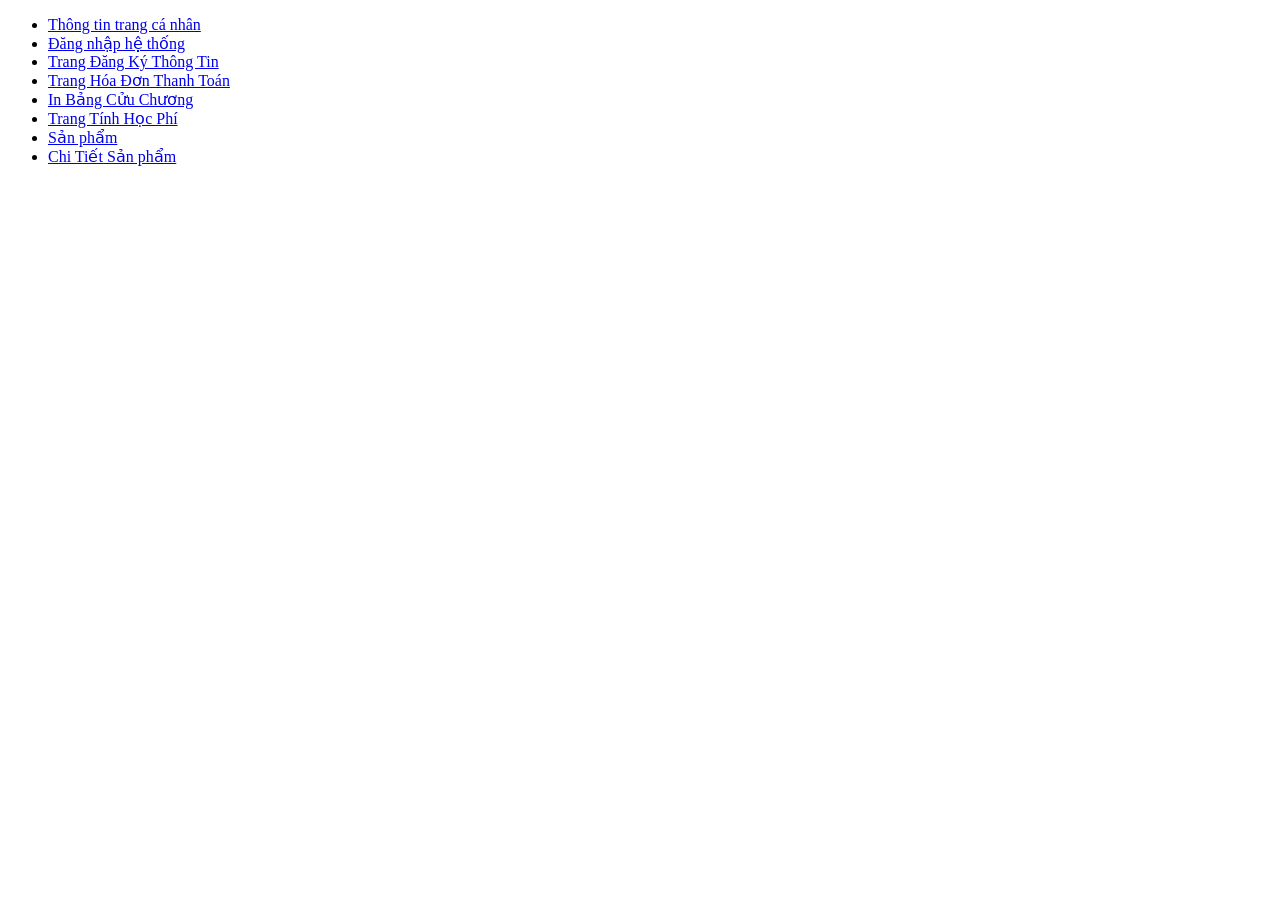
<file: index.html>
<!DOCTYPE html>
<html>
    <head>
        <title>Thiết kế web vơi HTML</title>
        <meta charset="utf-8"
        <link rel="stylesheet" href=".../css/style.css">
    </head>
    <body>
    <ul>
        <li>
            <a href="html/page1.html">Thông tin trang cá nhân</a>
        </li>
        <li>
           <a href="html/page2.html">Đăng nhập hệ thống</a>
        </li>
         <li>
           <a href="html/page3.html">Trang Đăng Ký Thông Tin</a>      
        </li>
         <li>
           <a href="html/page4.html">Trang Hóa Đơn Thanh Toán</a>      
        </li>
         <li>
           <a href="html/page5.html">In Bảng Cửu Chương</a>      
        </li>
         <li>
           <a href="html/page6.html">Trang Tính Học Phí</a>      
        </li>
         <li>
            <a href="html/page7.html">Sản phẩm </a> 
         </li>
        <li>
            <a href="html/page8.html">Chi Tiết Sản phẩm </a> 
         </li>
    </ul>
    </body>
</html>
</file>
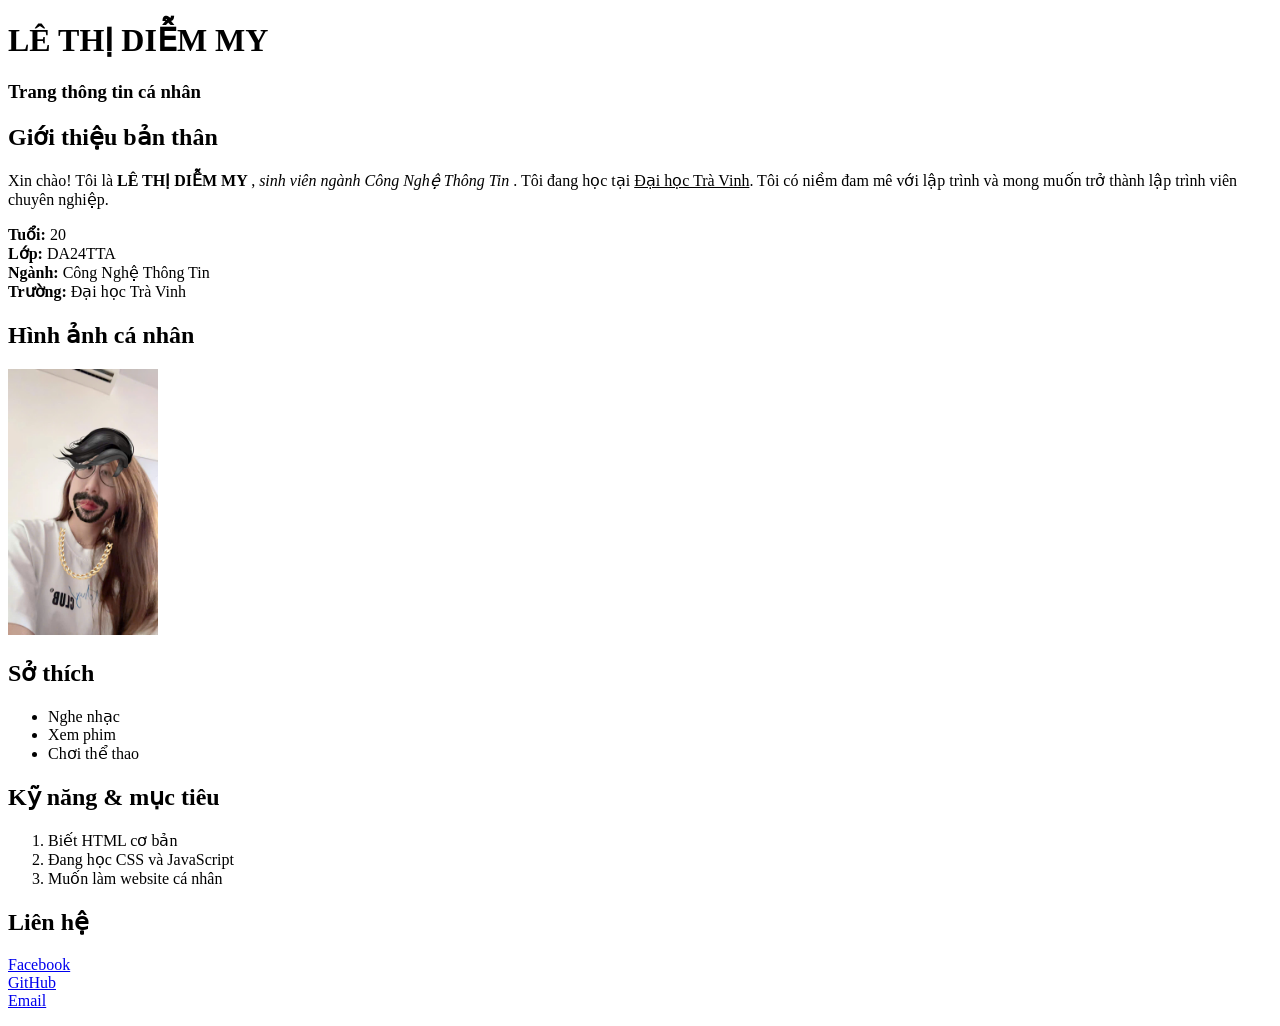
<file: html/page1.html>
<!DOCTYPE html>
<html lang = "vi">
<head>
	<meta charset="UTF-8">
	<title>THÔNG TIN CÁ NHÂN</title> 
</head>
<body>
	<h1>LÊ THỊ DIỄM MY</h1>
	<h3>Trang thông tin cá nhân </h3>
	<h2>Giới thiệu bản thân</h2>
    <p>
        Xin chào! Tôi là <b>LÊ THỊ DIỄM MY </b>, <i>sinh viên ngành Công Nghệ Thông Tin </i>. 
        Tôi đang học tại <u>Đại học Trà Vinh</u>. 
        Tôi có niềm đam mê với lập trình và mong muốn trở thành lập trình viên chuyên nghiệp.
    </p>
<p>
     	   <b>Tuổi:</b> 20 <br>
     	   <b>Lớp:</b> DA24TTA<br>
      	  <b>Ngành:</b> Công Nghệ Thông Tin <br>
          <b>Trường:</b> Đại học Trà Vinh
</p>
<h2>Hình ảnh cá nhân</h2>
    <img src="../assets/images/avatar.jpg" alt="Ảnh cá nhân" width="150">
    <h2>Sở thích</h2>
    <ul>
        <li>Nghe nhạc</li>
        <li>Xem phim</li>
        <li>Chơi thể thao</li>
    </ul>

    <h2>Kỹ năng & mục tiêu</h2>
    <ol>
        <li>Biết HTML cơ bản</li>
        <li>Đang học CSS và JavaScript</li>
        <li>Muốn làm website cá nhân</li>
    </ol>
<h2>Liên hệ</h2>
    <p>
        <a href="https://www.facebook.com/diem.my.717616?locale=vi_VN">Facebook</a><br>
        <a href="https://github.com/myle2136">GitHub</a><br>
        <a href="mailto:lemy2136@gmail.com">Email</a>
    </p>
</body>
</html>
</file>
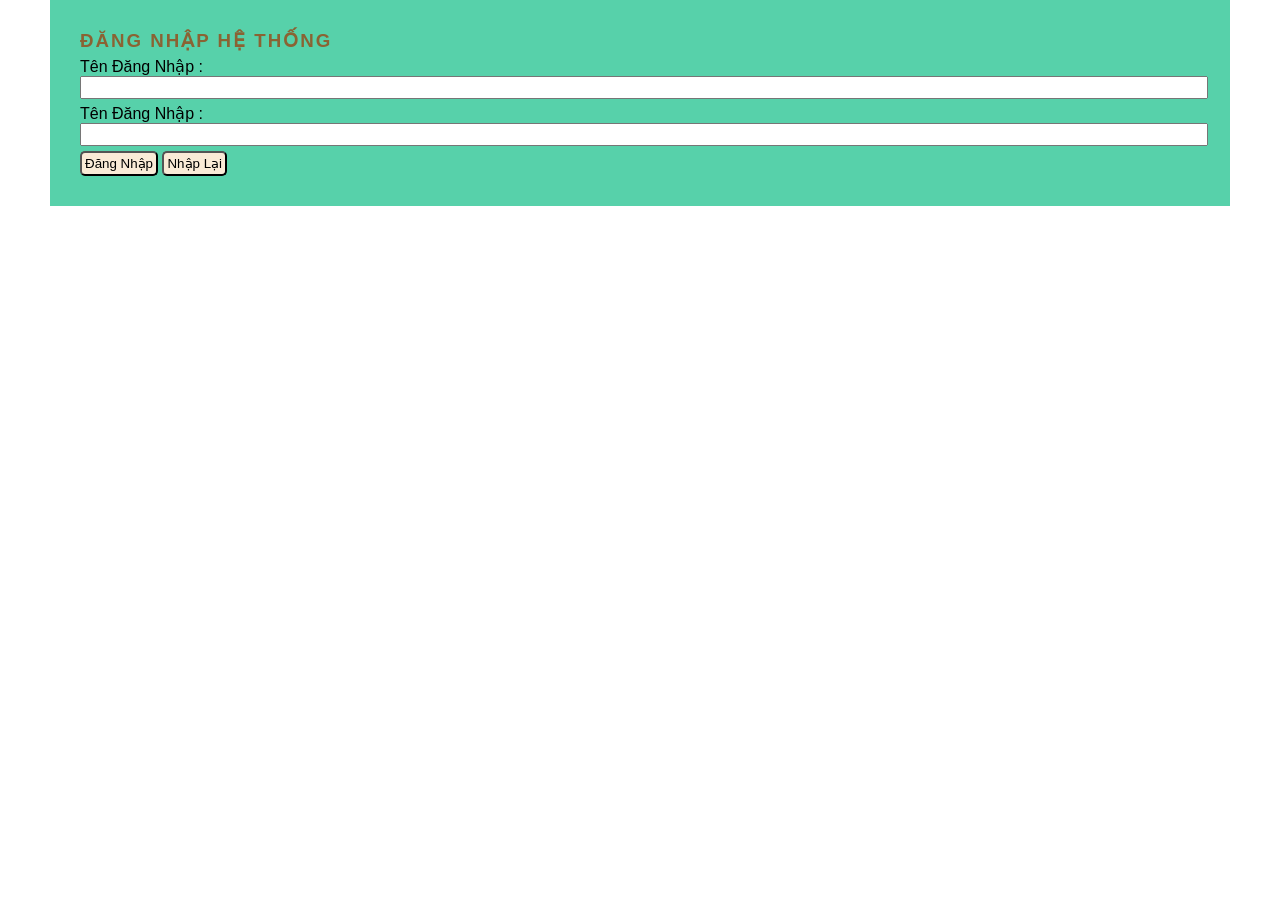
<file: html/page2.html>
<!DOCTYPE html>
<html lang = "vi">
    <head> 
        <title>Thiết Kế Form Đăng Nhập</title>
        <meta charset="utf-8">
        <link rel = "stylesheet" href = "../css/style2.css">   
    </head>
    <body>
        <div class = "container">
            <form id = "form-group">
                <h3 id = "title">Đăng nhập hệ thống</h3>
                <div class = "form-group">
                    <label for = "txtUsername">Tên Đăng Nhập : </label>
                    <input class = "form-control" type = "password" id = "txtUsername": name = "txtUsername">
                </div>
                <div class = "form-group">
                    <label for = "ttxPassword">Tên Đăng Nhập : </label>
                    <input class = "form-control" type = "passwword" id = "ttxPassword" name = "txtUsername"> 
                </div>
                <input class="button" type="submit" id="sbLogin" name="sbLogin" value="Đăng Nhập">
                <input class = "button" type="reset" id="rsCancel" name="rsCancel" value="Nhập Lại">
            </form>
        </div>   
    </body>
</html>
</file>
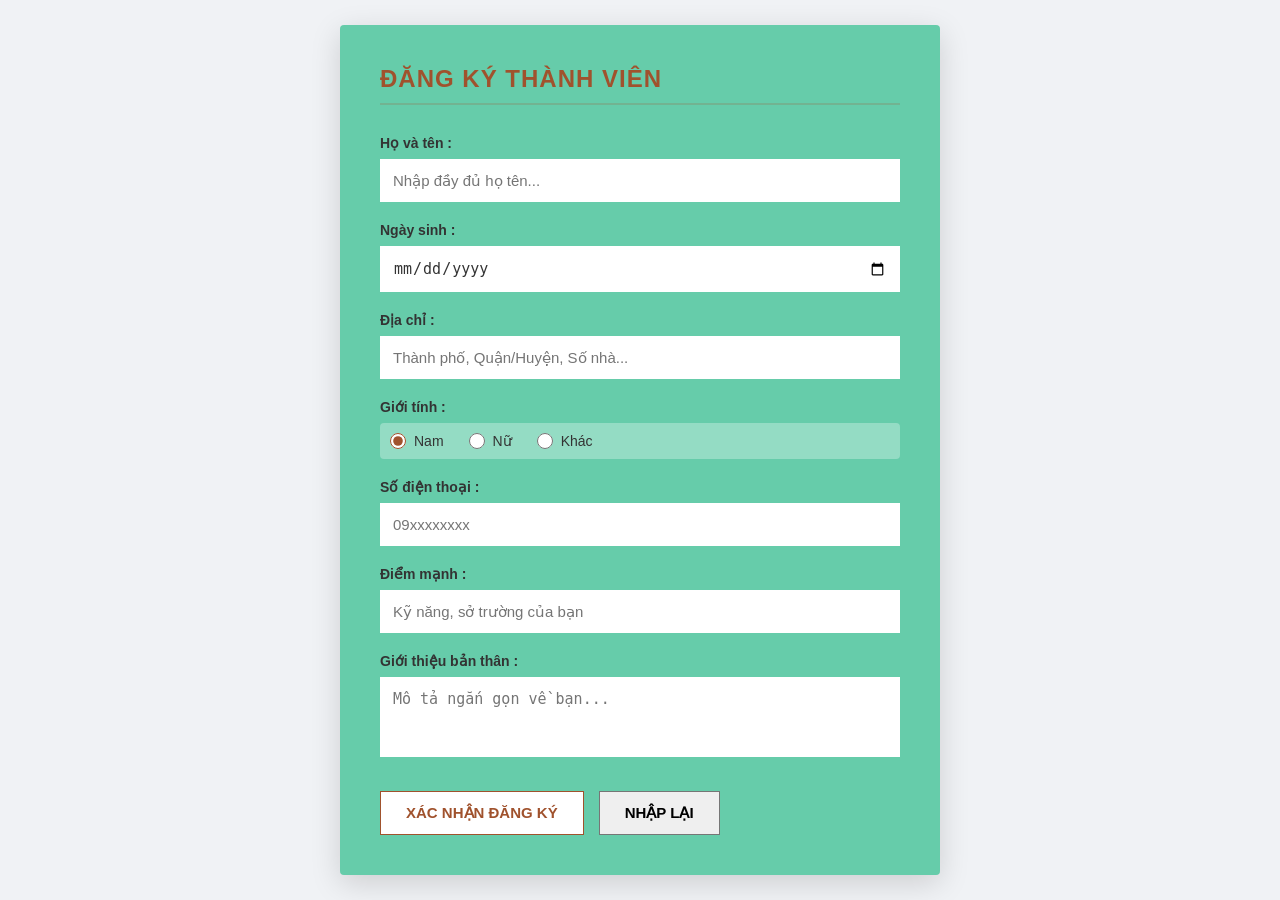
<file: html/page3.html>
<!DOCTYPE html>
<html lang = "vi">
    <head> 
        <title>Trang Đăng Ký Thông Tin</title>
        <meta charset="utf-8">
        <meta name="viewport" content="width=device-width, initial-scale=1.0">
        <link rel = "stylesheet" href = "../css/style3.css">   
    </head>
    <body>
   <div class="registration-wrapper">
    <h2>Đăng Ký Thành Viên</h2>
    
    <form action="#">
        <div class="form-row">
            <label>Họ và tên :</label>
            <input type="text" placeholder="Nhập đầy đủ họ tên..." required>
        </div>

        <div class="form-row">
            <label>Ngày sinh :</label>
            <input type="date" required>
        </div>

        <div class="form-row">
            <label>Địa chỉ :</label>
            <input type="text" placeholder="Thành phố, Quận/Huyện, Số nhà...">
        </div>

        <div class="form-row">
            <label>Giới tính :</label>
            <div class="gender-options">
                <label><input type="radio" name="gender" value="nam" checked> Nam</label>
                <label><input type="radio" name="gender" value="nu"> Nữ</label>
                <label><input type="radio" name="gender" value="khac"> Khác</label>
            </div>
        </div>

        <div class="form-row">
            <label>Số điện thoại :</label>
            <input type="tel" placeholder="09xxxxxxxx" required>
        </div>

        <div class="form-row">
            <label>Điểm mạnh :</label>
            <input type="text" placeholder="Kỹ năng, sở trường của bạn">
        </div>

        <div class="form-row">
            <label>Giới thiệu bản thân :</label>
            <textarea rows="3" placeholder="Mô tả ngắn gọn về bạn..."></textarea>
        </div>

        <div class="action-btns">
            <button type="submit" class="btn btn-submit">Xác nhận Đăng ký</button>
            <button type="reset" class="btn">Nhập lại</button>
        </div>
    </form>
    </div>

    </body>
</html>
</file>
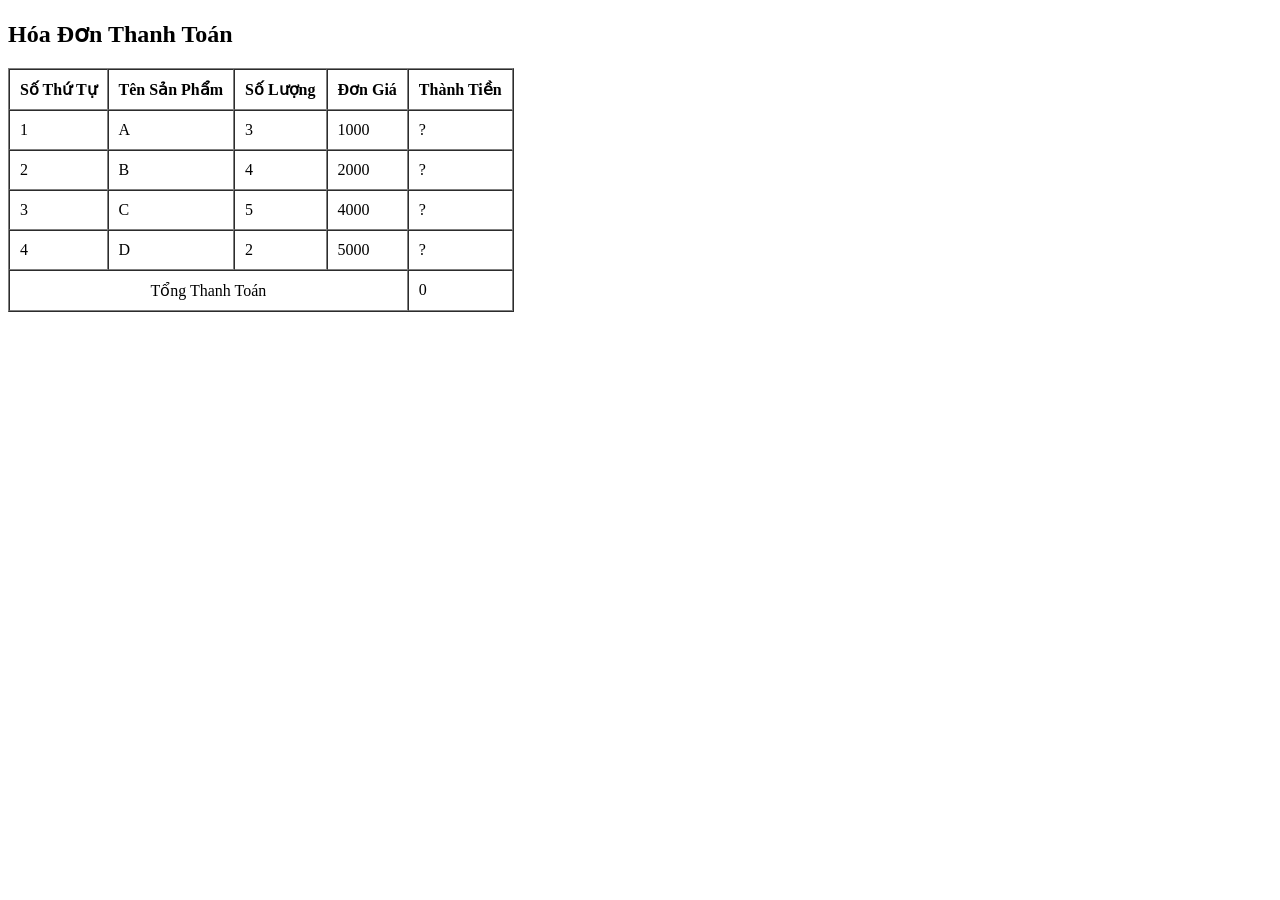
<file: html/page4.html>
<!DOCTYPE html>
<html lang = "vi">
    <Head>
        <meta charset="UTF-8">
        <title> Hóa Đơn Thanh Toán </title>
    </Head>
    <body> 
        <h2> Hóa Đơn Thanh Toán</h2>
        <table border="1" cellpadding = "10" cellspacing="0">
            <thead>
                <tr>
                    <th> Số Thứ Tự </th>
                    <th> Tên Sản Phẩm</th>
                    <th> Số Lượng</th>
                    <th> Đơn Giá</th>
                    <th> Thành Tiền</th>
                </tr>
            </thead>
        <tbody>
            <tr>
                <td>1</td>
                <td>A</td>
                <td class="sl">3</td>
                <td class="dongia">1000</td>
                <td class="tt">?</td>
            </tr>
             <tr>
                <td>2</td>
                <td>B</td>
                <td class="sl">4</td>
                <td class="dongia">2000</td>
                <td class="tt">?</td>
            </tr>
             <tr>
                <td>3</td>
                <td>C</td>
                <td class="sl">5</td>
                <td class="dongia">4000</td>
                <td class="tt">?</td>
            </tr>
             <tr>
                <td>4</td>
                <td>D</td>
                <td class="sl">2</td>
                <td class="dongia">5000</td>
                <td class="tt">?</td>
             </tr>
        </tbody>
        <tfoot>
            <tr>
                <td colspan="4" align="center">Tổng Thanh Toán</td>
                <td id="tong">?</td>
                </td>
            </tr>
        </tfoot>
    </table>
            <script>
                const donGia = document.getElementsByClassName("dg");
                const soLuong = document.getElementsByClassName("sl");
                const thanhTien= document.getElementsByClassName("tt");
                let tong = 0 ;
                for (let i = 0 ; i<donGia.length;i++) {
                    let gia = parseInt(donGia[i].innerHTML)
                    let luong = parseInt(soLuong[i].innerHTML)
                    let st = gia * luong ;
                    thanhTien[i].innerHTML = st ; 
                    tong = tong + st ;
                }
                document.getElementById("tong").innerHTML = tong ;
            </script>      
    </body>
</html>
</file>
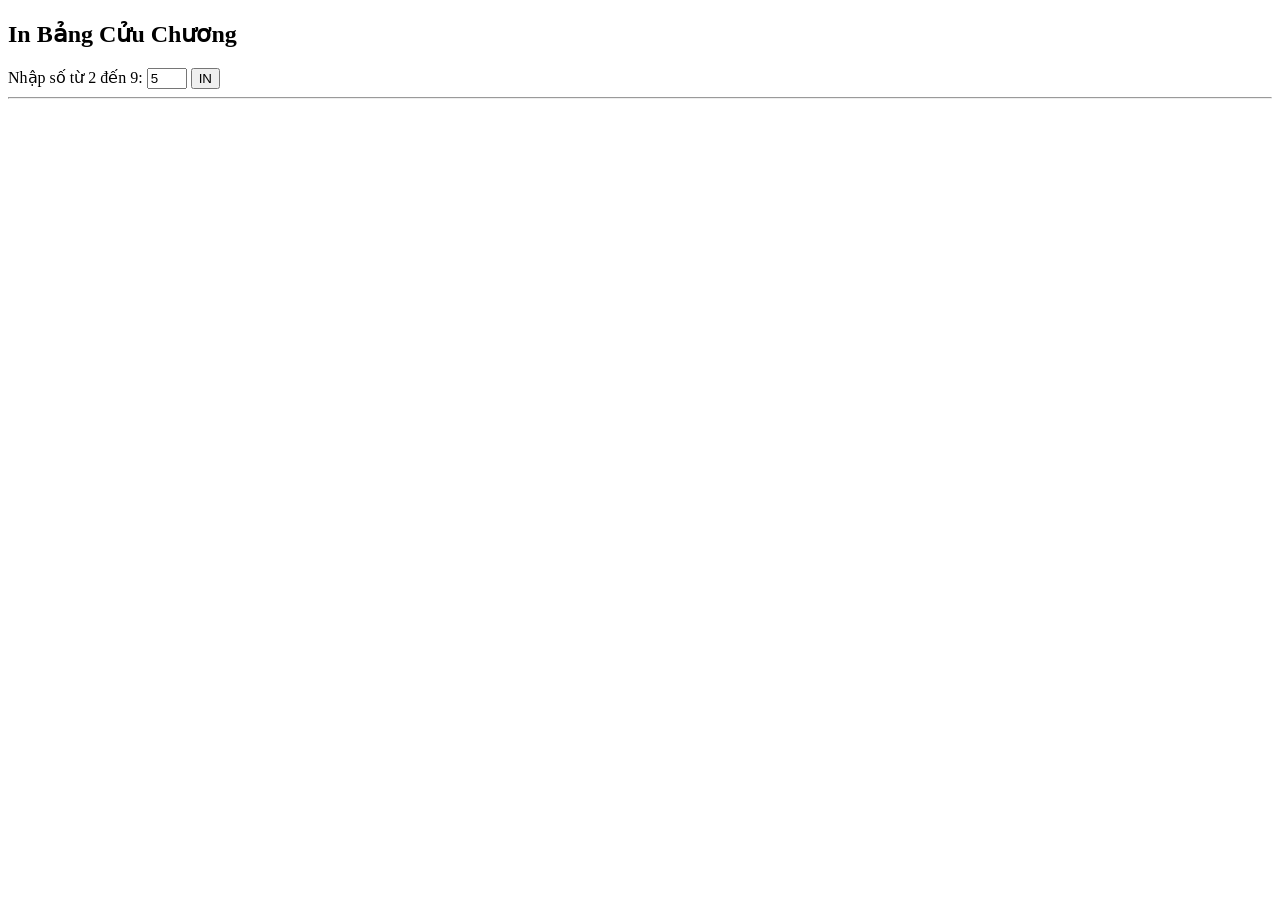
<file: html/page5.html>
<!DOCTYPE html>
<html lang="vi">
<head>
    <meta charset="UTF-8">
    <title>In Bảng Cửu Chương</title>  
</head>
<body>

    <form id="formInBCC">
        <h2>In Bảng Cửu Chương</h2>
        <label>Nhập số từ 2 đến 9: </label>
        <input type="number" id="soInput" min="2" max="9" value="5">
        <button type="button" onclick="inBCC()">IN</button>
        <hr>
        <div id="kq" style="line-height: 1.6; font-family: monospace;"></div>
    </form>
    <script>
        function inBCC() {
            const myNumber = document.getElementById("soInput");
            let num = parseInt(myNumber.value);
            let kq = "";
            if (isNaN(num)) {
                alert("Vui lòng nhập một số!");
                return;
            }
            for (let i = 1; i <= 10; i++) {
                kq += num + " x " + i + " = " + (num * i) + "<br>";
            }

            document.getElementById("kq").innerHTML = kq;
        }
    </script>

</body>
</html>
</file>
<file: css/style2.css>
*{
    margin:0;
    padding: 0;
    font-family: 'Segoe UI', Tahoma, Geneva, Verdana, sans-serif;
}
div.container{
    background-color: rgb(87, 209, 170);
    margin-left: 50px ;
    margin-right: 50px ;
    padding: 30px;
}
form#frmLogin{
    background-color: rgb(91, 214, 163);
    padding: 30px ;
}
h3#title{
    text-transform: uppercase;
    letter-spacing: 2px;
    color: rgb(138, 99, 51);

}
div.form-group{
    margin-bottom: 5px;
    margin-top: 5px ;
}
input.form-control{
    display: block;
    width: 100%;
    padding: 2px ;
}
input.button{
    background-color: antiquewhite;
    border-radius: 5px;
    padding: 3px ;
}
</file>
<file: css/style3.css>
* {
            margin: 0;
            padding: 0;
            box-sizing: border-box;
        }

        body {
            font-family: 'Segoe UI', Arial, sans-serif;
            background-color: #f0f2f5; 
            display: flex;
            justify-content: center;
            align-items: center;
            min-height: 100vh;
            padding: 20px;
        }

        .registration-wrapper {
            background-color: #66ccaa; 
            width: 100%;
            max-width: 600px;
            padding: 40px;
            border-radius: 4px;
            box-shadow: 0 8px 30px rgba(0,0,0,0.15); 
        }

       h2 {
            color: #a0522d; 
            text-transform: uppercase;
            font-size: 24px;
            margin-bottom: 30px;
            letter-spacing: 1px;
            border-bottom: 2px solid rgba(160, 82, 45, 0.2);
            padding-bottom: 10px;
        }

       
        .form-row {
            margin-bottom: 20px;
        }

        .form-row label {
            display: block;
            font-weight: 600;
            color: #333;
            margin-bottom: 8px;
            font-size: 14px;
        }
        input[type="text"],
        input[type="date"],
        input[type="tel"],
        textarea {
            width: 100%;
            padding: 12px;
            border: 1px solid #fff;
            background-color: #ffffff;
            font-size: 15px;
            color: #333;
            outline: none;
            transition: all 0.2s ease-in-out;
        }
        input:focus, textarea:focus {
            border-color: #a0522d;
            box-shadow: 0 0 5px rgba(160, 82, 45, 0.3);
        }
        .gender-options {
            display: flex;
            gap: 25px;
            background: rgba(255, 255, 255, 0.3); 
            padding: 10px;
            border-radius: 4px;
        }
        .gender-options label {
            margin-bottom: 0;
            cursor: pointer;
            font-weight: normal;
            display: flex;
            align-items: center;
        }
        .gender-options input {
            margin-right: 8px;
            width: 16px;
            height: 16px;
            accent-color: #a0522d;
        }
        .action-btns {
            margin-top: 30px;
            display: flex;
            gap: 15px;
        }
        .btn {
            padding: 12px 25px;
            font-size: 15px;
            font-weight: bold;
            cursor: pointer;
            border: 1px solid #767676;
            background-color: #efefef;
            transition: 0.2s;
            text-transform: uppercase;
        }
        .btn-submit {
            background-color: #fff;
            color: #a0522d;
            border: 1px solid #a0522d;
        }
        .btn:hover {
            filter: brightness(0.9);
        }
        textarea {
            resize: none;
 }
</file>
